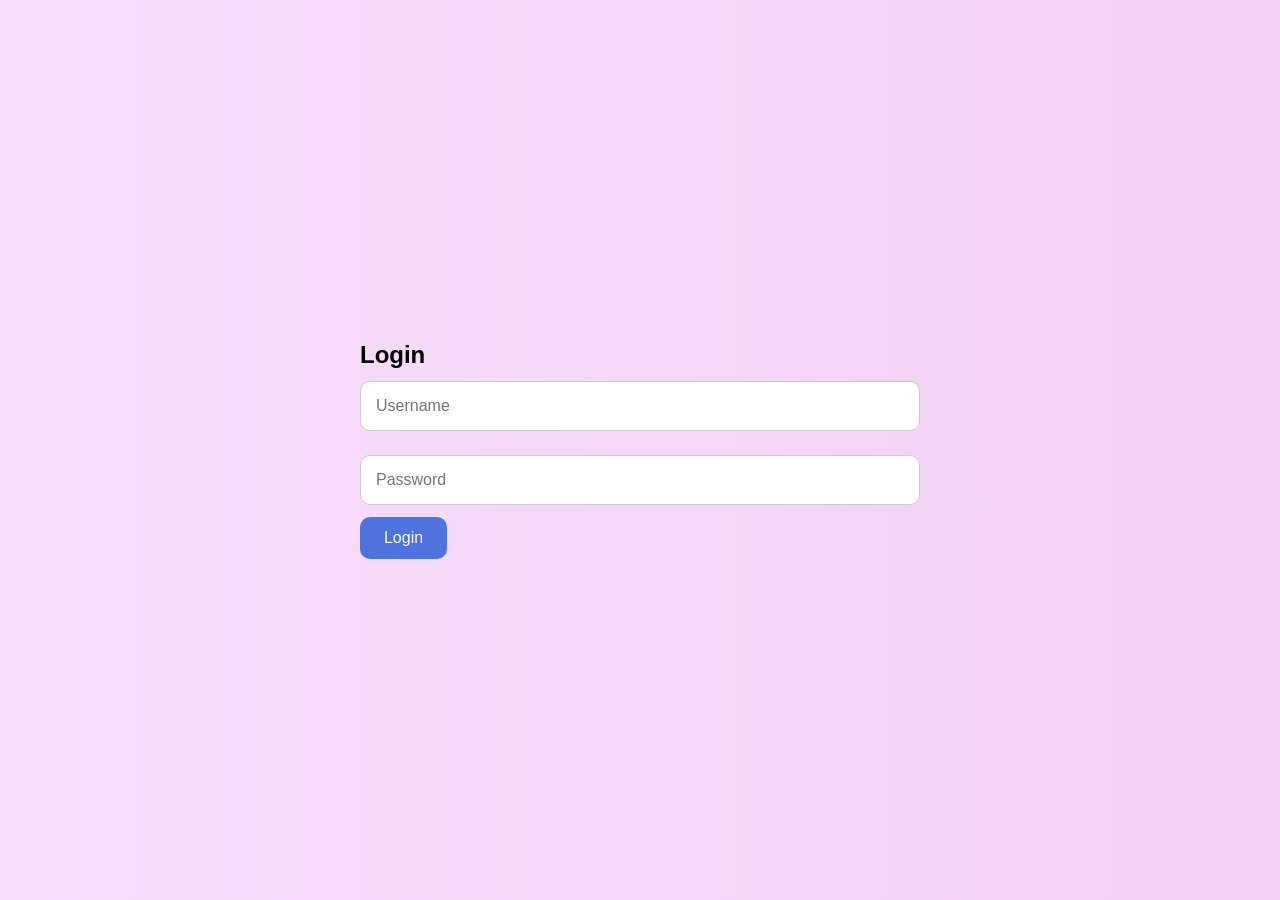
<file: index.html>
<!DOCTYPE html>
<html lang="en">
<head>
    <meta charset="UTF-8">
    <meta name="viewport" content="width=device-width, initial-scale=1.0">
    <title>Login</title>
    <link rel="stylesheet" href="style.css">
</head>
<body class="login-page">

    <div class="login-box">
        <h2>Login</h2>
        <form action="indomie.html" method="get">
            <input type="text" name="username" placeholder="Username" required>
            <input type="password" name="password" placeholder="Password" required>
            <button type="submit">Login</button>
        </form>
    </div>

</body>
</html>
</file>
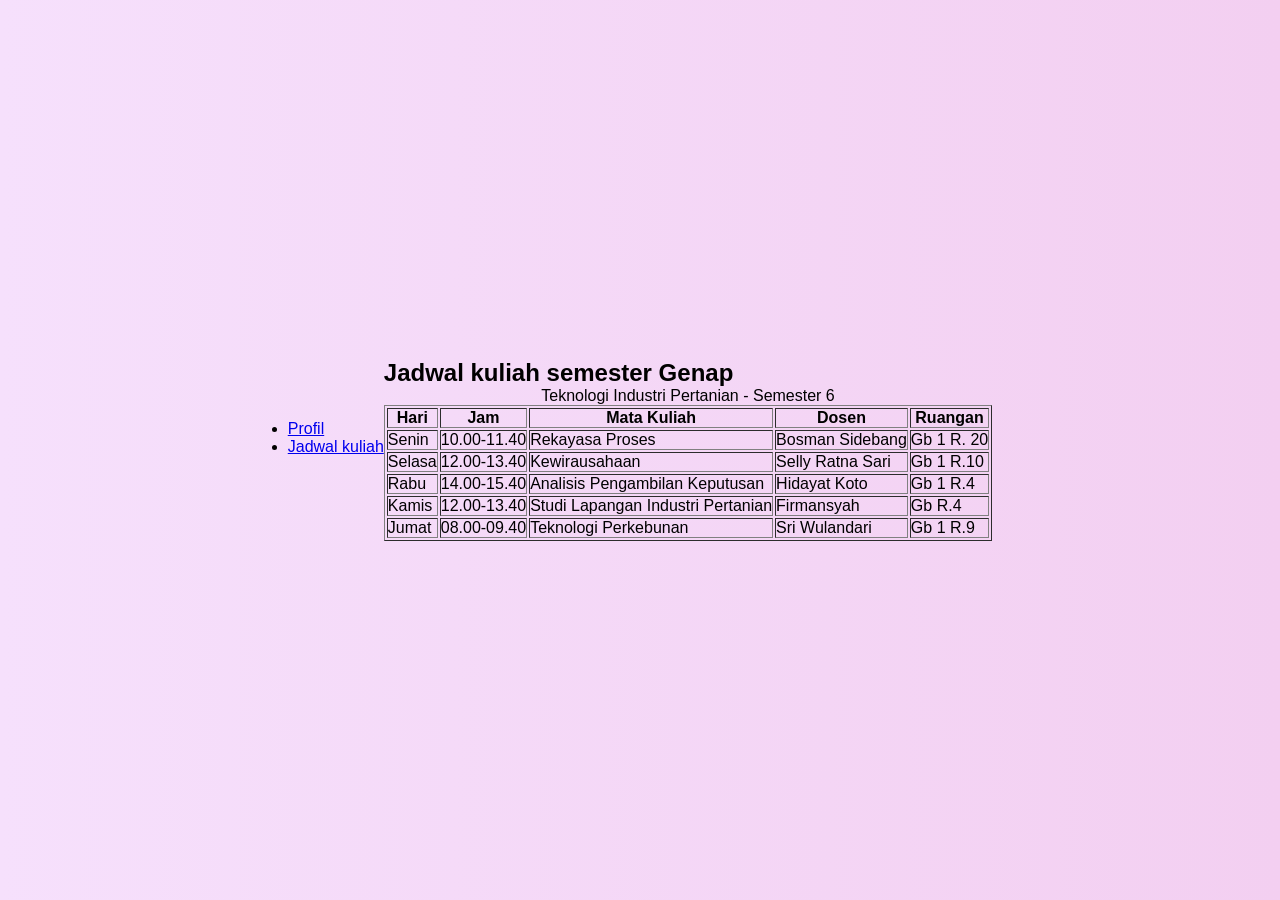
<file: galeri.html>
<!DOCTYPE html>
<html lang="en">
<head>
    <meta charset="UTF-8">
    <meta name="viewport" content="width=device-width, initial-scale=1.0">
    <title>Document</title>
    <link rel="stylesheet" href="style.css">
</head>
<body>
    <nav>
        <ul>
            <li><a href= "Praktikum.html" >Profil</a> </li>
            <li><a href= "Jadwalkuliah.html" >Jadwal kuliah</a> </li>
        </ul>
    </nav>
    <div class="Jadwal">
    <h2>Jadwal kuliah semester Genap</h2>

    <table border="1">
        <caption>Teknologi Industri Pertanian - Semester 6</caption>
        <tr>
            <th>Hari</th>
            <th>Jam</th>
            <th>Mata Kuliah</th>
            <th>Dosen</th>
            <th>Ruangan</th>

        </tr>
        <tr>
            <td>Senin </td>
            <td>10.00-11.40 </td>
            <td>Rekayasa Proses </td>
            <td>Bosman Sidebang</td>
            <td> Gb 1 R. 20</td>

        <tr>
            <td>Selasa </td>
            <td>12.00-13.40</td>
            <td>Kewirausahaan</td>
            <td>Selly Ratna Sari</td>
            <td>Gb 1 R.10</td>

        <tr>
            <td>Rabu </td>
            <td>14.00-15.40</td>
            <td>Analisis Pengambilan Keputusan</td>
            <td>Hidayat Koto</td>
            <td>Gb 1 R.4</td>

        <tr>
            <td>Kamis</td>
            <td>12.00-13.40</td>
            <td>Studi Lapangan Industri Pertanian</td>
            <td>Firmansyah</td>
            <td>Gb R.4</td>
        </tr>

            <td>Jumat</td>
            <td>08.00-09.40</td>
            <td>Teknologi Perkebunan</td>
            <td>Sri Wulandari</td>
            <td>Gb 1 R.9</td>
        </tr>
        </tr>
        </tr>


            </td>
        </tr>
        <div>
</body>
</html>
</file>
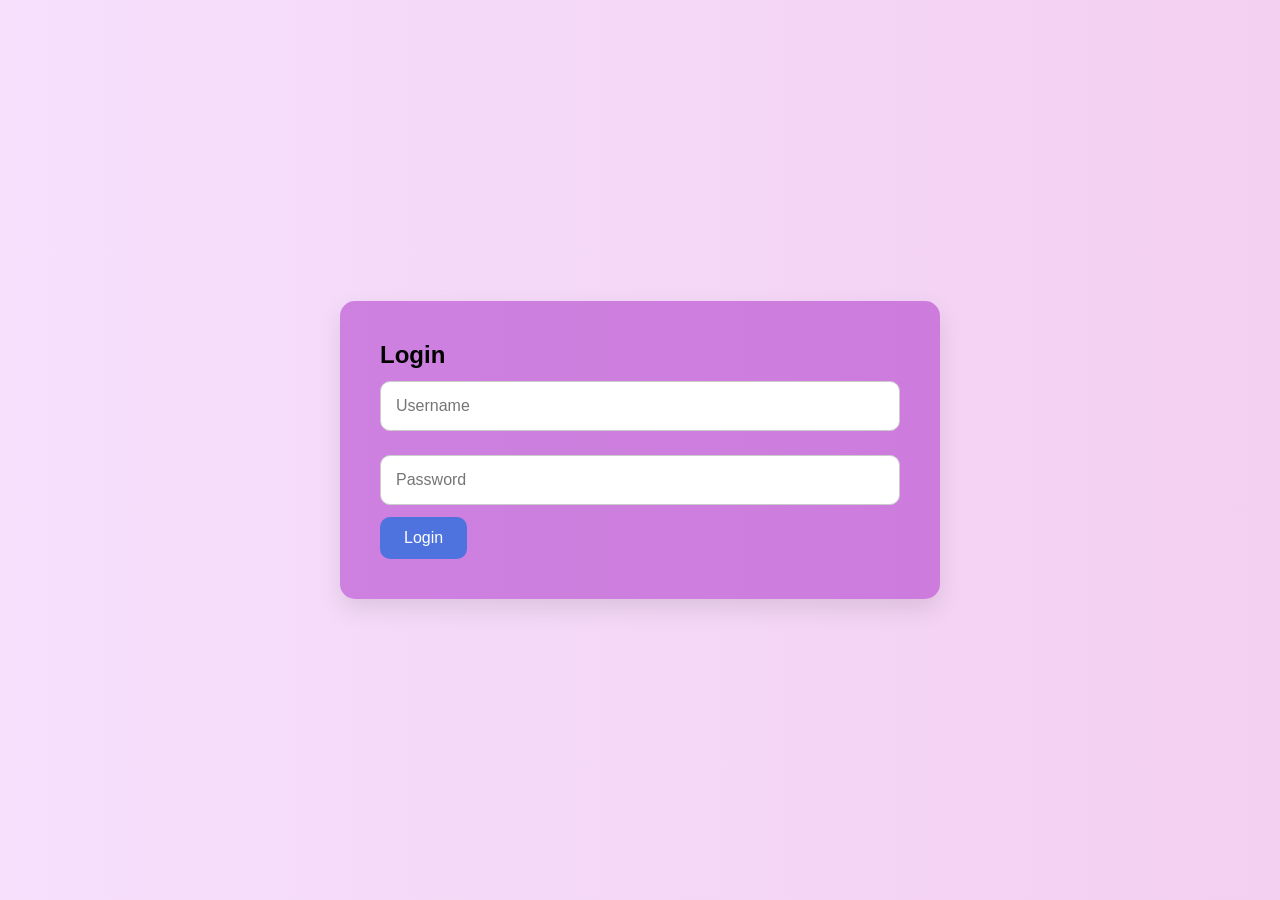
<file: halaman.html>
<!DOCTYPE html>
<html lang="id">
<head>
    <meta charset="UTF-8">
    <title>Login</title>
    <link rel="stylesheet" href="style.css">
</head>
<body>
    
    <div class="container">
        <h2>Login</h2>
        <input type="text" id="username" placeholder="Username">
        <input type="password" id="password" placeholder="Password">
        <button onclick="login()">Login</button>
    </div>
</body>
</html>
</file>
<file: style.css>
/* Reset dasar */
* {
    box-sizing: border-box;
    margin: 0;
    padding: 0;
  }
  
  /* Latar belakang dan font */
  body {
    font-family: 'Segoe UI', Tahoma, Geneva, Verdana, sans-serif;
    background: linear-gradient(to right, #f6e0fc, #f3cff1);
    min-height: 100vh;
    display: flex;
    justify-content: center;
    align-items: center;
  }
  
  /* Container umum */
  .container {
    width: 90%;
    max-width: 600px;
    background: #9e18c077;
    padding: 40px;
    border-radius: 15px;
    box-shadow: 0 10px 25px rgba(0, 0, 0, 0.1);
    transition: all 0.3s ease;
  }
  
  /* Input teks dan password */
  input[type="text"],
  input[type="password"] {
    width: 100%;
    padding: 15px;
    margin: 12px 0;
    border: 1px solid #ccc;
    border-radius: 10px;
    font-size: 16px;
    transition: 0.2s;
  }
  
  input[type="text"]:focus,
  input[type="password"]:focus {
    border-color: #4e73df;
    outline: none;
  }
  
  /* Tombol umum */
  button {
    padding: 12px 24px;
    background: #4e73df;
    color: white;
    border: none;
    border-radius: 10px;
    cursor: pointer;
    font-size: 16px;
    transition: background 0.3s;
  }
  
  button:hover {
    background: #375ab7;
  }
  
  /* Navigasi tombol */
  nav {
    display: flex;
    justify-content: space-between;
    margin-bottom: 25px;
    gap: 10px;
  }
  
  nav button {
    flex: 1;
    background: #c81ca3;
    border-radius: 8px;
  }
  
  nav button:hover {
    background: #98a617;
  }
  
  /* Halaman konten */
  .page {
    display: none;
    animation: fadeIn 0.3s ease-in-out;
  }
  
  .page.active {
    display: block;
  }
  
  /* Teks kesalahan login */
  .error {
    color: red;
    font-size: 14px;
    margin-top: 10px;
  }
  
  /* Halaman tersembunyi */
  .hidden {
    display: none;
  }
  
  /* Animasi */
  @keyframes fadeIn {
    from { opacity: 0; transform: translateY(10px); }
    to { opacity: 1; transform: translateY(0); }
  }
  
  /* Responsif untuk layar kecil */
  @media (max-width: 480px) {
    .container {
      padding: 20px;
    }
  
    nav {
      flex-direction: column;
    }
  
    nav button {
      margin-bottom: 10px;
    }
    .product-img {
        width: 100%;
        max-width: 100px;
        display: block;
        margin: 20px auto;
        border-radius: 12px;
        box-shadow: 0 4px 12px rgba(0, 0, 0, 0.15);
  }
</file>
